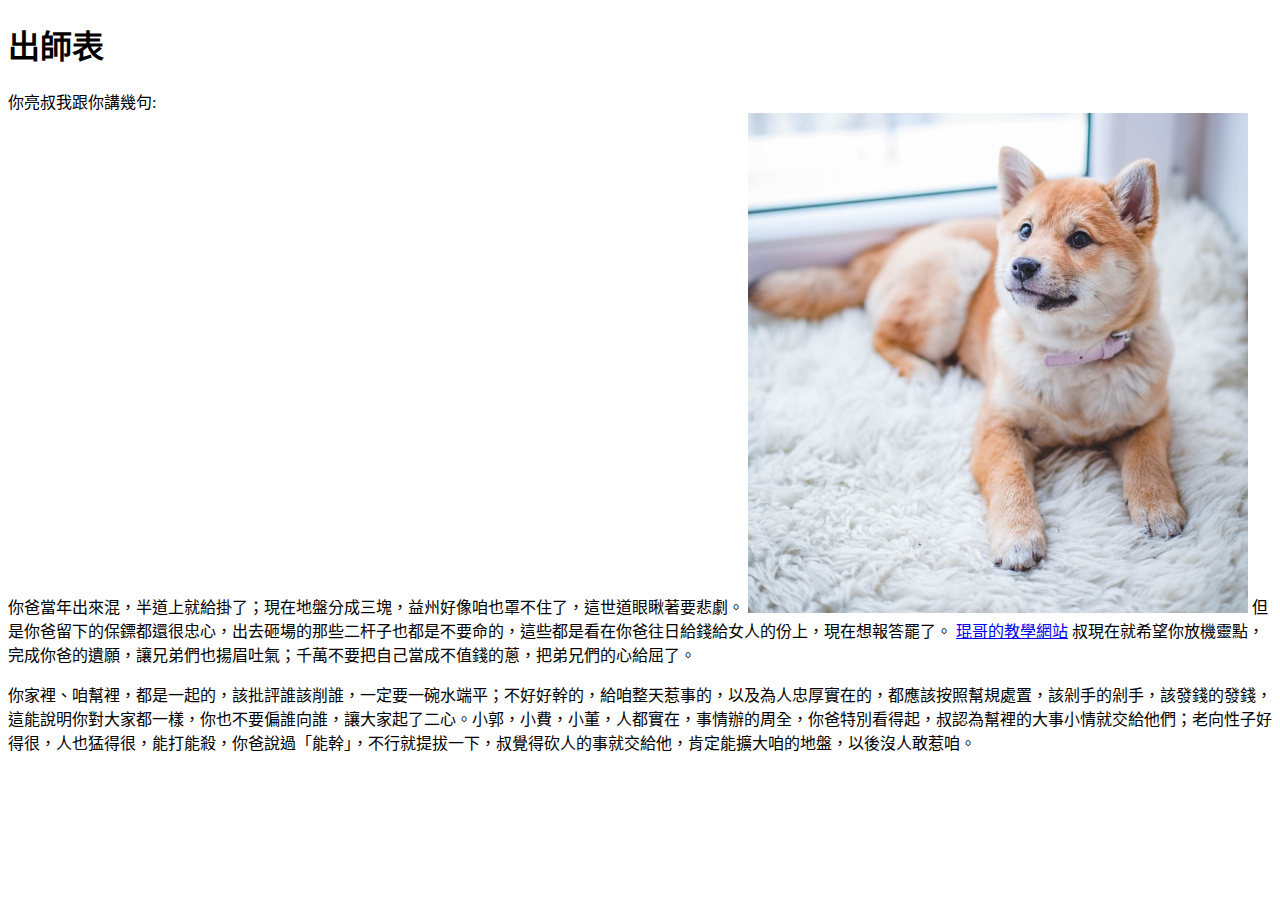
<file: index.html>
<!DOCTYPE html>
<html lang="zh-TW">

<head>
    <meta charset="UTF-8">
    <meta name="viewport" content="width=device-width, initial-scale=1.0">
    <title>前端程式設計</title>
</head>

<body>
    <h1>出師表</h1>

    <p>
        你亮叔我跟你講幾句:<br>
        你爸當年出來混，半道上就給掛了；現在地盤分成三塊，益州好像咱也罩不住了，這世道眼瞅著要悲劇。
        <img src="./img/dog.jpg" alt="狗">
        但是你爸留下的保鏢都還很忠心，出去砸場的那些二杆子也都是不要命的，這些都是看在你爸往日給錢給女人的份上，現在想報答罷了。
        <a href="http:///kchen.club" target="_blank">琨哥的教學網站</a>
        叔現在就希望你放機靈點，完成你爸的遺願，讓兄弟們也揚眉吐氣；千萬不要把自己當成不值錢的蔥，把弟兄們的心給屈了。
    </p>

    <p>
        你家裡、咱幫裡，都是一起的，該批評誰該削誰，一定要一碗水端平；不好好幹的，給咱整天惹事的，以及為人忠厚實在的，都應該按照幫規處置，該剁手的剁手，該發錢的發錢，這能說明你對大家都一樣，你也不要偏誰向誰，讓大家起了二心。小郭，小費，小董，人都實在，事情辦的周全，你爸特別看得起，叔認為幫裡的大事小情就交給他們；老向性子好得很，人也猛得很，能打能殺，你爸說過「能幹」，不行就提拔一下，叔覺得砍人的事就交給他，肯定能擴大咱的地盤，以後沒人敢惹咱。
    </p>


</body>

</html>
</file>
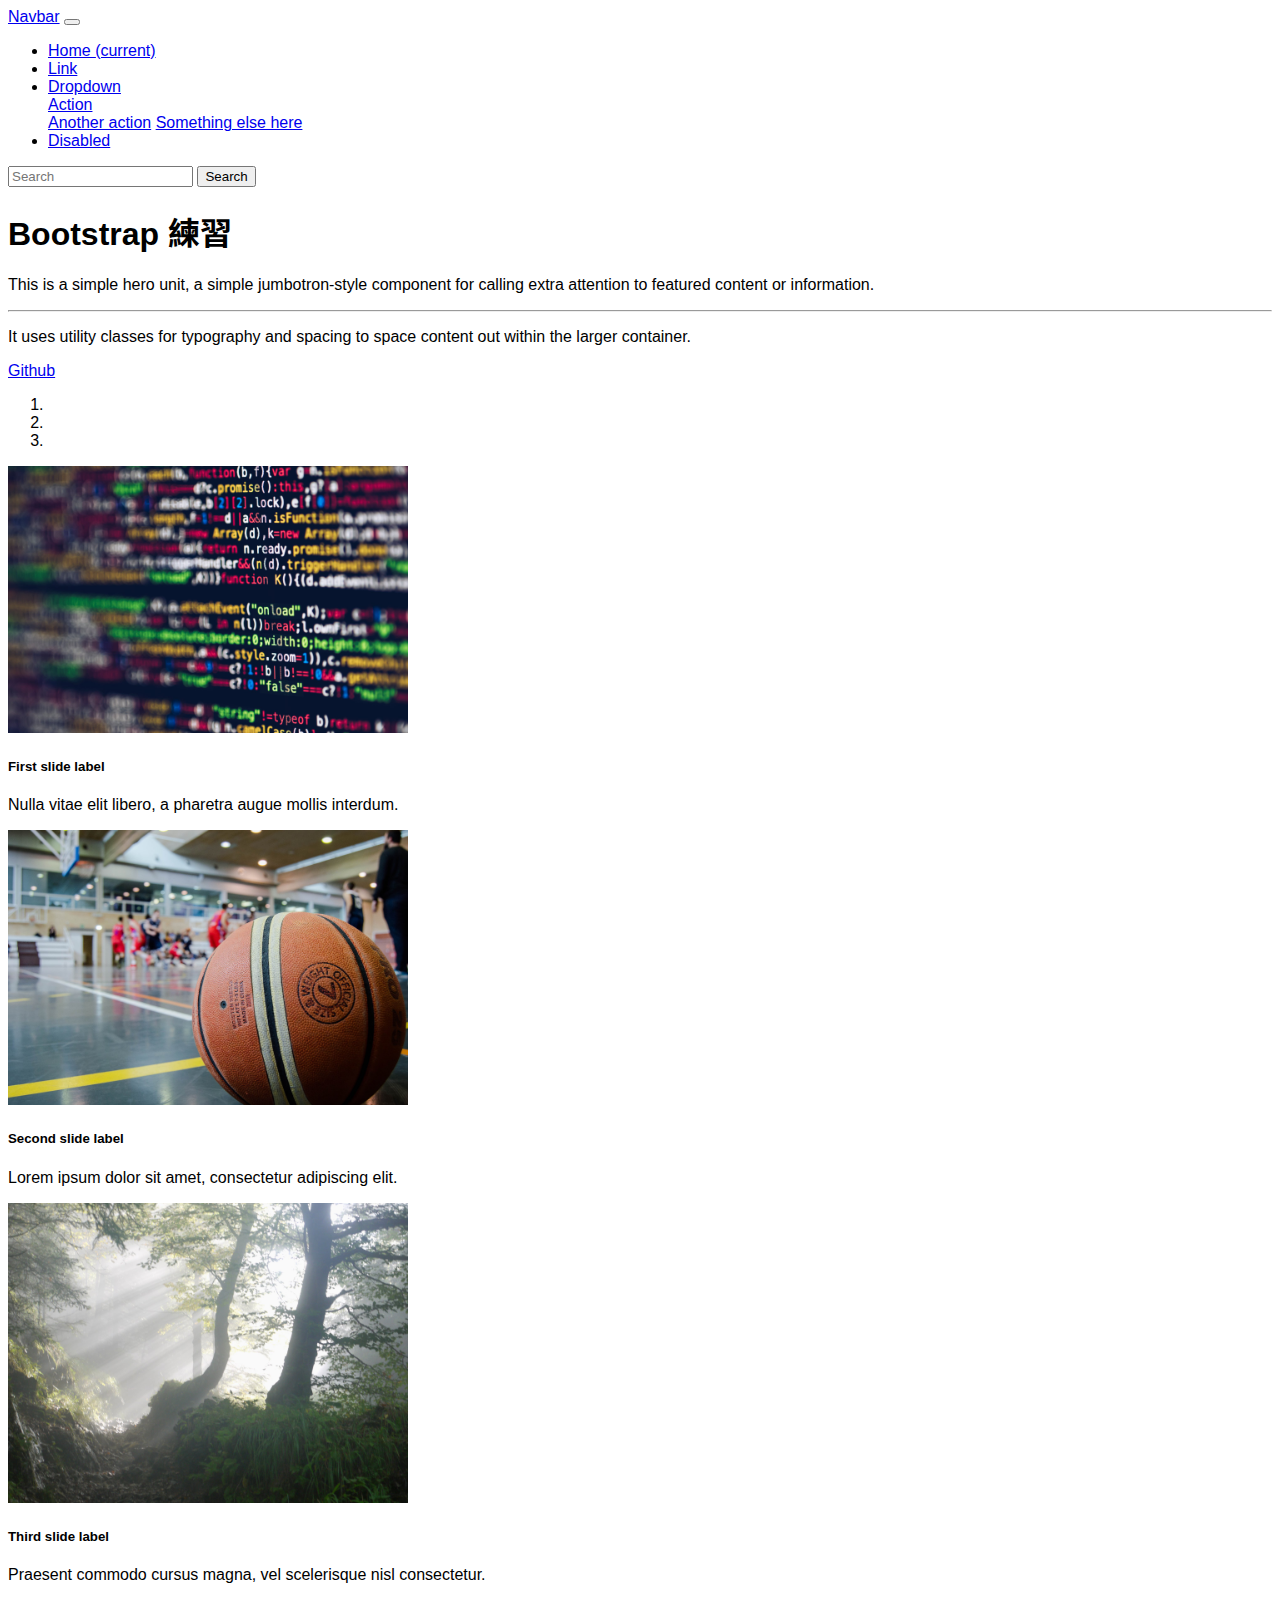
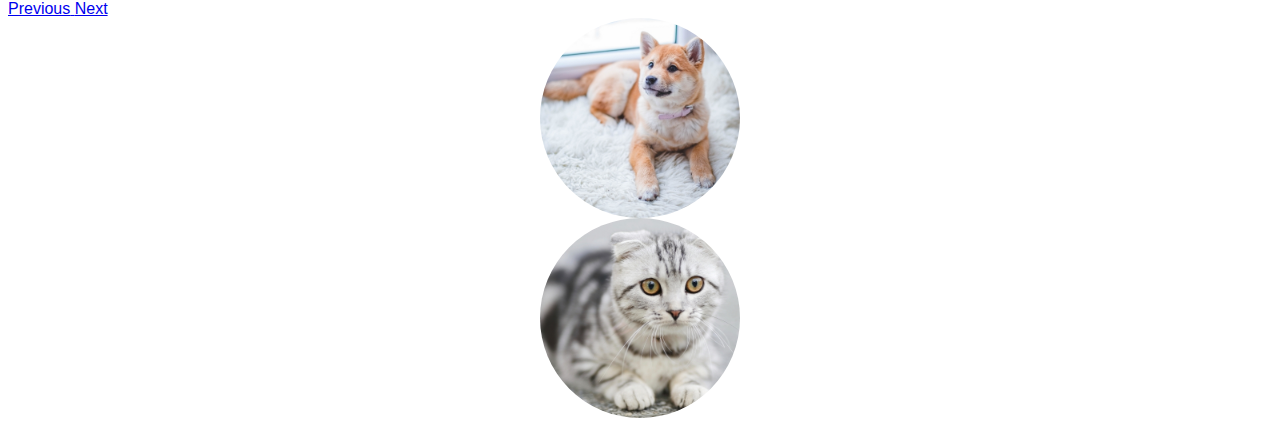
<file: boorstrap.html>
<!DOCTYPE html>
<html lang="zh-TW">

<head>
    <meta charset="UTF-8">
    <meta name="viewport" content="width=device-width, initial-scale=1.0">
    <title>前端程式設計 - Bootstrap</title>
    <link rel="stylesheet" href="https://cdn.jsdelivr.net/npm/bootstrap@4.5.3/dist/css/bootstrap.min.css"
        integrity="sha384-TX8t27EcRE3e/ihU7zmQxVncDAy5uIKz4rEkgIXeMed4M0jlfIDPvg6uqKI2xXr2" crossorigin="anonymous">

    <!-- 所有頁面共用的CSS -->
    <link rel="stylesheet" href="./css/style.css">
    <!-- 引入 circleimg.css -->
    <link rel="stylesheet" href="./css/circleimg.css">
</head>

<body>
    <nav class="navbar navbar-expand-lg navbar-light bg-light">
        <a class="navbar-brand" href="#">Navbar</a>
        <button class="navbar-toggler" type="button" data-toggle="collapse" data-target="#navbarSupportedContent"
            aria-controls="navbarSupportedContent" aria-expanded="false" aria-label="Toggle navigation">
            <span class="navbar-toggler-icon"></span>
        </button>

        <div class="collapse navbar-collapse" id="navbarSupportedContent">
            <ul class="navbar-nav mr-auto">
                <li class="nav-item active">
                    <a class="nav-link" href="#">Home <span class="sr-only">(current)</span></a>
                </li>
                <li class="nav-item">
                    <a class="nav-link" href="#">Link</a>
                </li>
                <li class="nav-item dropdown">
                    <a class="nav-link dropdown-toggle" href="#" id="navbarDropdown" role="button"
                        data-toggle="dropdown" aria-haspopup="true" aria-expanded="false">
                        Dropdown
                    </a>
                    <div class="dropdown-menu" aria-labelledby="navbarDropdown">
                        <a class="dropdown-item" href="#">Action</a>
                        <div class="dropdown-divider"></div>
                        <a class="dropdown-item" href="#">Another action</a>
                        <a class="dropdown-item" href="#">Something else here</a>
                    </div>
                </li>
                <li class="nav-item">
                    <a class="nav-link disabled" href="#" tabindex="-1" aria-disabled="true">Disabled</a>
                </li>
            </ul>
            <form class="form-inline my-2 my-lg-0">
                <input class="form-control mr-sm-2" type="search" placeholder="Search" aria-label="Search">
                <button class="btn btn-outline-success my-2 my-sm-0" type="submit">Search</button>
            </form>
        </div>
    </nav>

    <div class="container">

        <div class="row">
            <div class="col">
                <div class="jumbotron">
                    <h1 class="display-4">Bootstrap 練習</h1>
                    <p class="lead">This is a simple hero unit, a simple jumbotron-style component for calling extra
                        attention to featured content or information.</p>
                    <hr class="my-4">
                    <p>It uses utility classes for typography and spacing to space content out within the larger
                        container.</p>
                    <a href="http://github.com" target="_blank" class="btn btn-primary">Github</a>
                </div>
            </div>
        </div>
        <div class="row">
            <div class="col">
                <div id="carouselExampleCaptions" class="carousel slide" data-ride="carousel">
                    <ol class="carousel-indicators">
                        <li data-target="#carouselExampleCaptions" data-slide-to="0" class="active"></li>
                        <li data-target="#carouselExampleCaptions" data-slide-to="1"></li>
                        <li data-target="#carouselExampleCaptions" data-slide-to="2"></li>
                    </ol>
                    <div class="carousel-inner">
                        <div class="carousel-item active">
                            <img src="./img/p01.jpg" class="d-block w-100" alt="...">
                            <div class="carousel-caption d-none d-md-block">
                                <h5>First slide label</h5>
                                <p>Nulla vitae elit libero, a pharetra augue mollis interdum.</p>
                            </div>
                        </div>
                        <div class="carousel-item">
                            <img src="./img/p02.jpg" class="d-block w-100" alt="...">
                            <div class="carousel-caption d-none d-md-block">
                                <h5>Second slide label</h5>
                                <p>Lorem ipsum dolor sit amet, consectetur adipiscing elit.</p>
                            </div>
                        </div>
                        <div class="carousel-item">
                            <img src="./img/p03.jpg" class="d-block w-100" alt="...">
                            <div class="carousel-caption d-none d-md-block">
                                <h5>Third slide label</h5>
                                <p>Praesent commodo cursus magna, vel scelerisque nisl consectetur.</p>
                            </div>
                        </div>
                    </div>
                    <a class="carousel-control-prev" href="#carouselExampleCaptions" role="button" data-slide="prev">
                        <span class="carousel-control-prev-icon" aria-hidden="true"></span>
                        <span class="sr-only">Previous</span>
                    </a>
                    <a class="carousel-control-next" href="#carouselExampleCaptions" role="button" data-slide="next">
                        <span class="carousel-control-next-icon" aria-hidden="true"></span>
                        <span class="sr-only">Next</span>
                    </a>
                </div>
            </div>
        </div>
        <div class="row">
            <div class="col">
                <div class="alert alert-primary">
                    <div class="img-dog circle center"></div>
                </div>
            </div>

            <div class="col">
                <div class="alart alert-warning">
                    <div class="img-cat circle center"></div>
                </div>
            </div>
        </div>
    </div>


    <script src="https://code.jquery.com/jquery-3.5.1.slim.min.js"
        integrity="sha384-DfXdz2htPH0lsSSs5nCTpuj/zy4C+OGpamoFVy38MVBnE+IbbVYUew+OrCXaRkfj" crossorigin="anonymous">
    </script>
    <script src="https://cdn.jsdelivr.net/npm/bootstrap@4.5.3/dist/js/bootstrap.bundle.min.js"
        integrity="sha384-ho+j7jyWK8fNQe+A12Hb8AhRq26LrZ/JpcUGGOn+Y7RsweNrtN/tE3MoK7ZeZDyx" crossorigin="anonymous">
    </script>
</body>

</html>
</file>
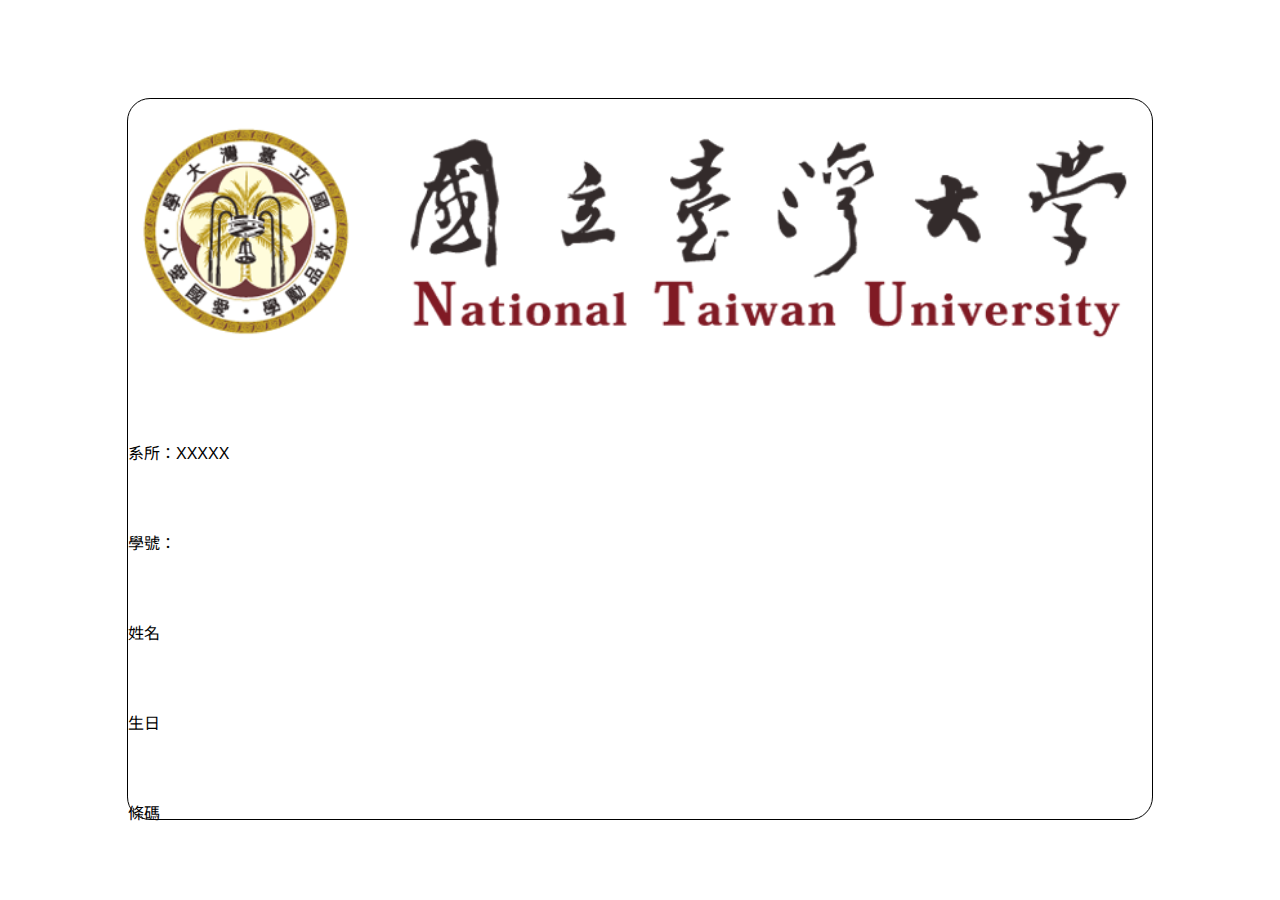
<file: center-card.html>
<!DOCTYPE html>
<html lang="zh-TW">
<head>
    <meta charset="UTF-8">
    <meta name="viewport" content="width=device-width, initial-scale=1.0">
    <title>前端程式設計 - 置中</title>

    <!-- 共用的樣式 -->
    <link rel="stylesheet" href="./css/style.css">
    <!-- 引用圓型圖片樣式 -->
    <link rel="stylesheet" href="./css/circleimg.css">
    <!-- 引用垂直置中樣式 -->
    <link rel="stylesheet" href="./css/center-card.css">
</head>
<body>
    <!-- 垂直置中 -->
    <div class="v-center">
        <!-- 卡片外框 -->
        <div class="card">
            <div class="logo"></div>
            <div class="data">
                <div class="line">系所：XXXXX</div>
                <div class="line">學號：</div>
                <div class="line">姓名</div>
                <div class="line">生日</div>
                <div class="line">條碼</div>
            </div><div class="person"></div>
        </div>
    </div>
</body>
</html>
</file>
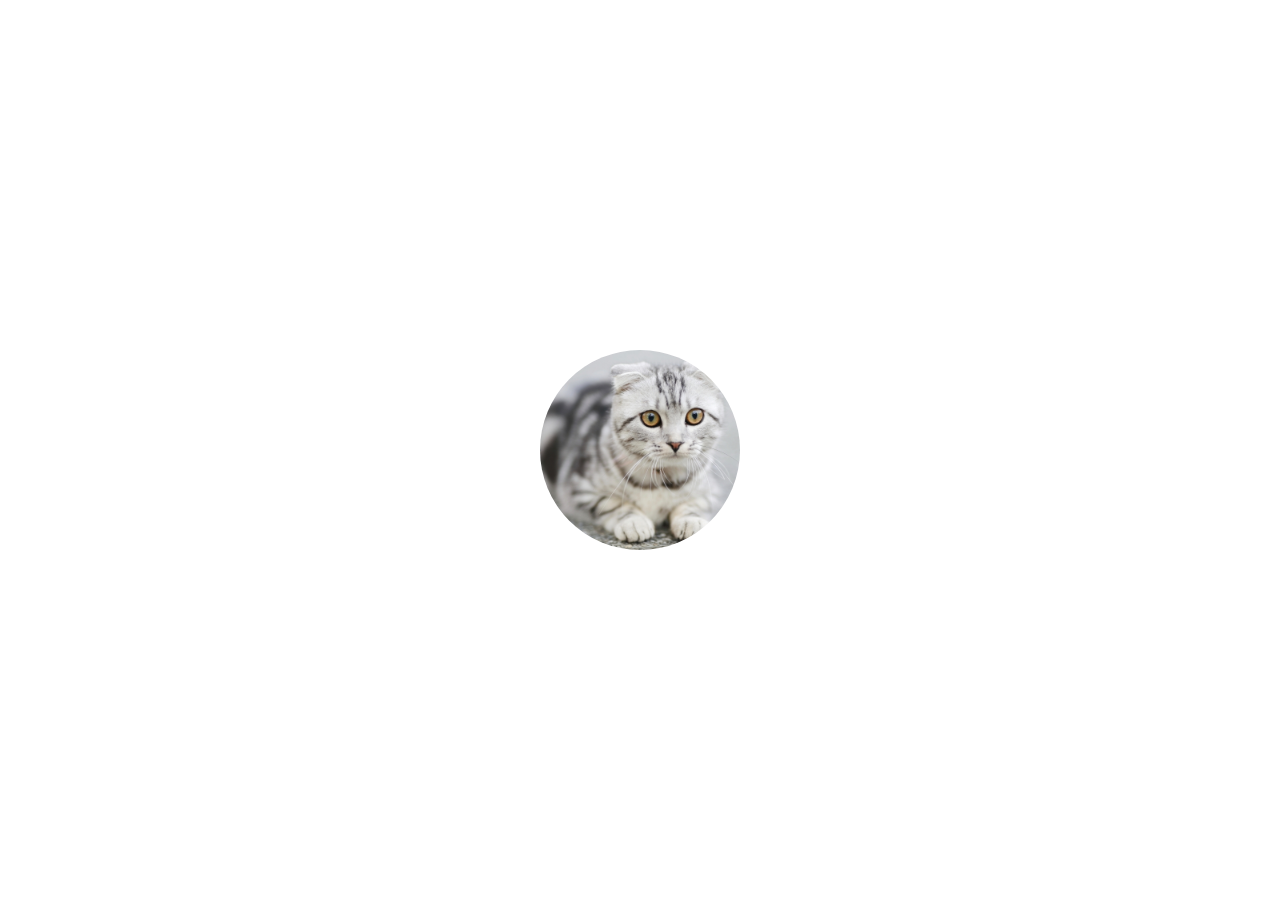
<file: center-cat.html>
<!DOCTYPE html>
<html lang="zh-TW">
<head>
    <meta charset="UTF-8">
    <meta name="viewport" content="width=device-width, initial-scale=1.0">
    <title>前端程式設計 - 置中</title>

    <!-- 共用的樣式 -->
    <link rel="stylesheet" href="./css/style.css">
    <!-- 引用圓型圖片樣式 -->
    <link rel="stylesheet" href="./css/circleimg.css">
    <!-- 引用垂直置中樣式 -->
    <link rel="stylesheet" href="./css/center-cat.css">
</head>
<body>
    <!-- 垂直置中 -->
    <div class="v-center">
        <div class="img-cat circle center">
        </div>
    </div>
</body>
</html>
</file>
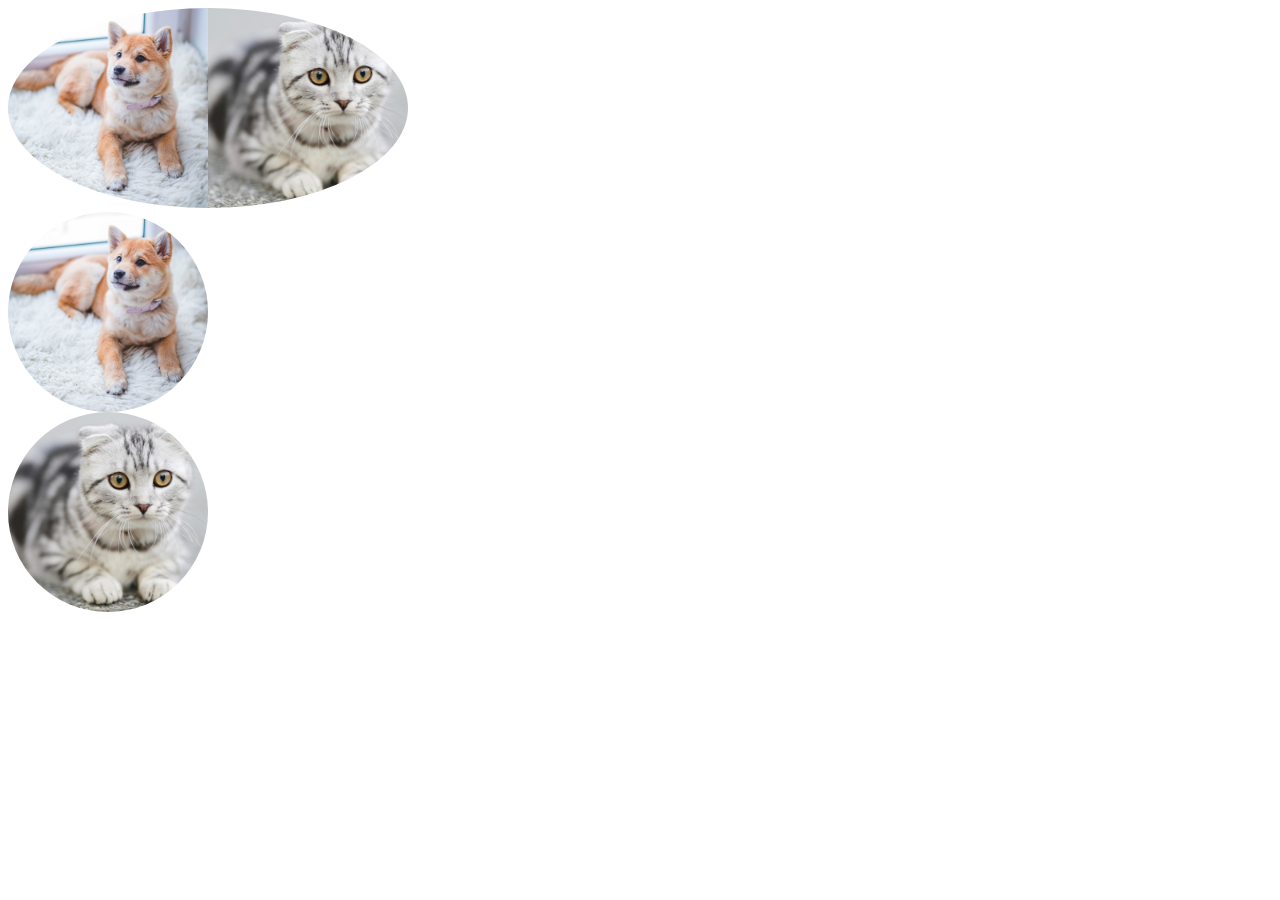
<file: circleimg.html>
<!DOCTYPE html>
<html lang="zh-TW">

<head>
    <meta charset="UTF-8">
    <meta name="viewport" content="width=device-width, initial-scale=1.0">
    <title>前端程式設計 - img 變 circle</title>

    <!-- 註解的快速鍵: Ctrl+/ -->
    <!-- 自己定義的外部CSS  -->
    <link rel="stylesheet" href="./css/circleimg.css">
</head>

<body>
    <!-- <img id="dog" class="circle" src="./img/dog.jpg" alt="小狗">
    <img class="circle" src="./img/cat.jpg" alt="貓"> -->
    <img class="circle" src="./img/dog-cat.jpg" alt="狗與貓">
    <div class="img-dog circle"></div>
    <div class="img-cat circle"></div>
</body>

</html>
</file>
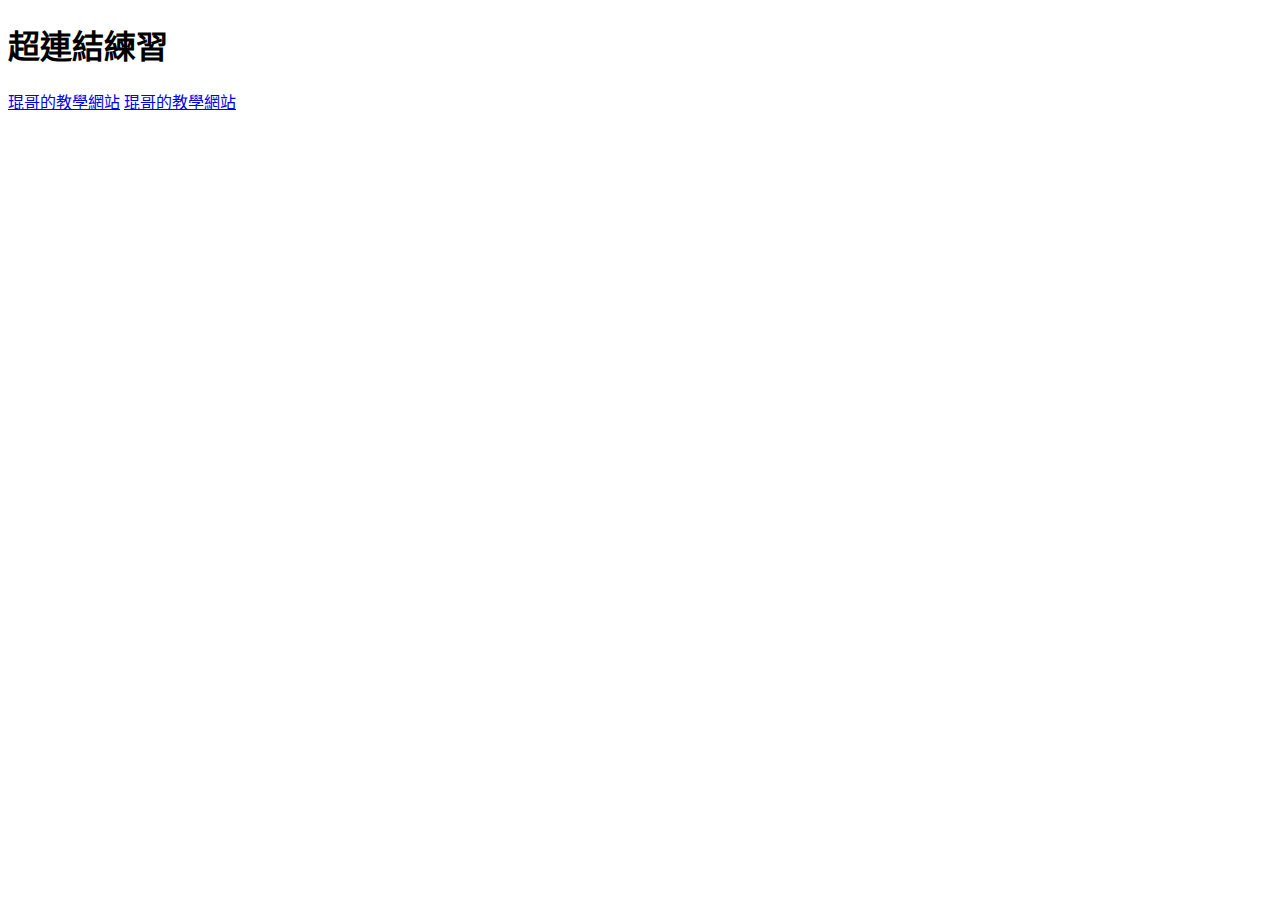
<file: link.html>
<!DOCTYPE html>
<html lang="zh-TW">

<head>
    <meta charset="UTF-8">
    <meta name="viewport" content="width=device-width, initial-scale=1.0">
    <title>前端程式設計</title>
</head>

<body>
    <h1>超連結練習</h1>
    <a href="http://kchen.club">琨哥的教學網站</a>
    <a href="http:///kchen.club" target="_blank">琨哥的教學網站</a>
</body>

</html>
</file>
<file: css/style.css>
@import url('https://fonts.googleapis.com/css2?family=Noto+Sans+TC&display=swap');

body {
    font-family: -apple-system,
        BlinkMacSystemFont,
        "Segoe UI",
        Roboto,
        "Helvetica Neue",
        Arial,
        "Noto Sans",
        'Noto Sans TC',
        sans-serif,
        "Apple Color Emoji",
        "Segoe UI Emoji",
        "Segoe UI Symbol",
        "Noto Color Emoji";
}

.center {
    margin-left: auto;
    margin-right: auto;
}
</file>
<file: css/circleimg.css>
img {
    width: 400px;
}

#dog {
    width: 250px;
}

.border {
    border-style: solid;
    border-width: 2px;
    border-color: #2196F3;
}

.circle {
    border-radius: 50%;
}

.img-cat {
    height: 200px;
    width: 200px;
    background-image: url(../img/dog-cat.jpg);
    background-size: cover;
    background-position-x: -200px;
}

.img-dog {
    height: 200px;
    width: 200px;
    background-image: url(../img/dog-cat.jpg);
    background-size: cover;
    /* background-position-x: 0px; */
}
</file>
<file: css/center-card.css>
.v-center {
    padding-top: calc((100vh - 80vh) / 2);
}

.card {
    height: 80vh;
    width: 80vw;
    border: 1px solid;
    border-radius: 1.8vw;
    margin-left: auto;
    margin-right: auto;
}

.logo {
    height: 30vh;
    background-image: url(../img/ntu_logo.png);
    background-size: cover;
}

.person {
    width: 20vw;
    height: 50vh;
    background-image: url(https://thispersondoesnotexist.com/image);
    background-size: cover;
    background-position-x: -23px;
    display: inline-block;
}

.data {
    height: 50vh;
    width: 60vw;
    display: inline-block;

}

.pic {
    display: inline-block;
}

.line {
    height: 10vh;
}
</file>
<file: css/center-cat.css>
.v-center {
    margin-top: calc((100vh - 200px) / 2);
}
</file>
